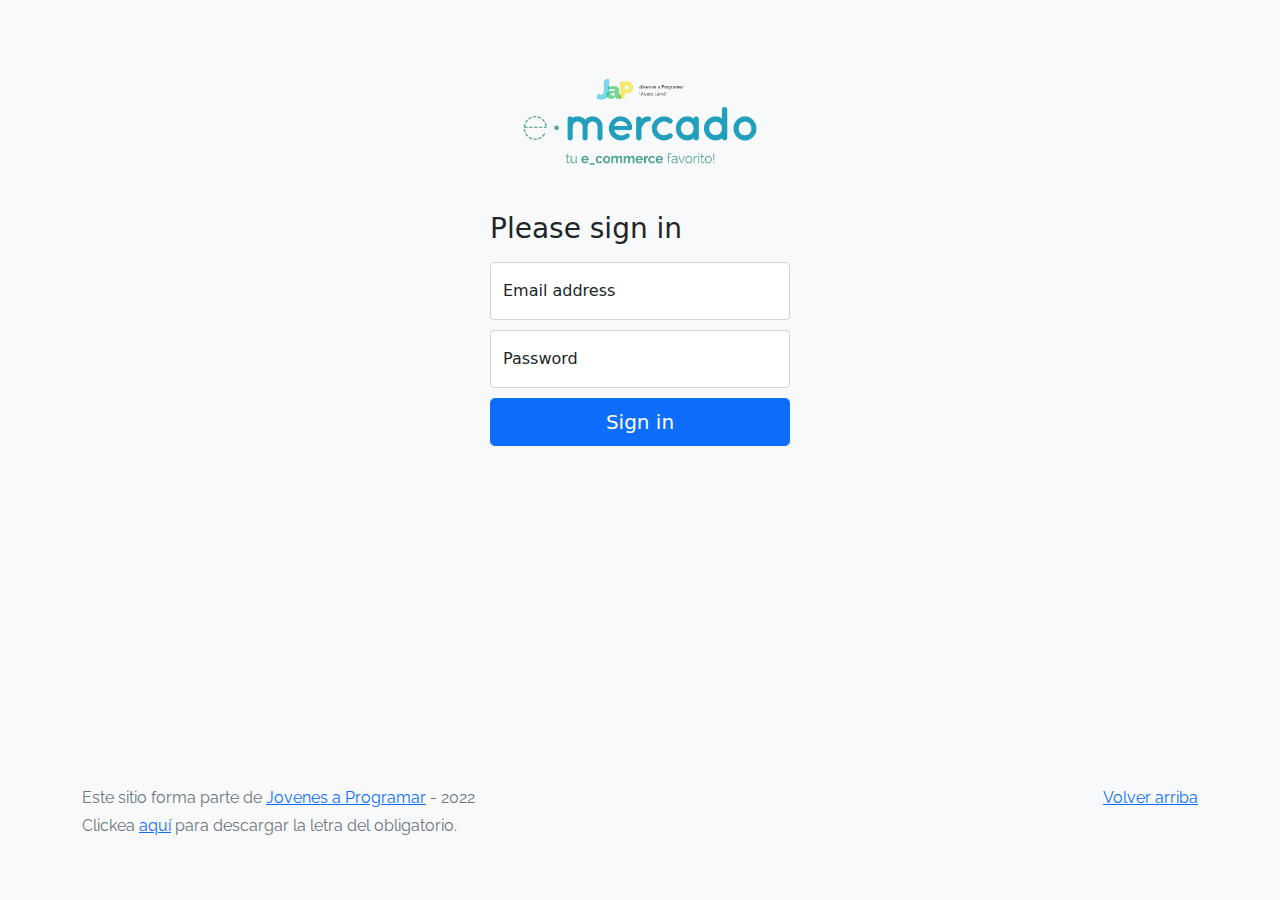
<file: index.html>
<!DOCTYPE html>
<html lang="es">

<head>

  <meta http-equiv="Content-Type" content="text/html; charset=UTF-8">
  <meta name="viewport" content="width=device-width, initial-scale=1, shrink-to-fit=no">
  <title>eMercado - Todo lo que busques está aquí</title>
  
  <link href="https://fonts.googleapis.com/css?family=Raleway:300,300i,400,400i,700,700i,900,900i" rel="stylesheet">
  <link href="css/bootstrap.min.css" rel="stylesheet">
  <link href="css/styles.css" rel="stylesheet">

  <link href="css/login.css" rel="stylesheet">
  
  <style>
    body {
      background-color: rgb(248, 249, 250);
    }
  </style>
</head>

<body>
  <main class="mt-5">

    <form class="form-signin">
      <img class="mb-4" src="img/login.png" alt="" width="100%" height="100%">
      <h1 class="h3 mb-3 fw-normal">Please sign in</h1>
  
      <div class="form-floating">
        <input type="email" class="form-control" id="floatingInput" placeholder="name@example.com">
        <label for="floatingInput">Email address</label>
        <span class="error-msg"></span>
      </div>
      <div class="form-floating">
        <input type="password" class="form-control" id="floatingPassword" placeholder="Password">
        <label for="floatingPassword">Password</label>
        <span class="error-msg"></span>
      </div>
  
      <button class="w-100 btn btn-lg btn-primary" type="submit">Sign in</button>
  
      <div id="google-btn">
          <div id="g_id_onload"
              data-client_id="787978846326-o0ga2jcldj7d9dh38aacbf5b8a9qhfl1.apps.googleusercontent.com"
              data-callback="handleCredentialResponse">
          </div>
          <div class="g_id_signin" 
              data-type="standard" 
              data-theme="filled_black" 
              data-size="large">
          </div>
      </div>
    </form>

  </main>
  <footer class="text-muted">
    <div class="container">
      <p class="float-end">
        <a href="#">Volver arriba</a>
      </p>
      <p>Este sitio forma parte de <a href="https://jovenesaprogramar.edu.uy/" target="_blank">Jovenes a Programar</a> -
        2022</p>
      <p>Clickea <a target="_blank" href="Letra.pdf">aquí</a> para descargar la letra del obligatorio.</p>
    </div>
  </footer>

  <!-- para google oauth -->
  <script src="https://accounts.google.com/gsi/client" async defer></script>

  <script src="js/login.js"></script>
</body>

</html>
</file>
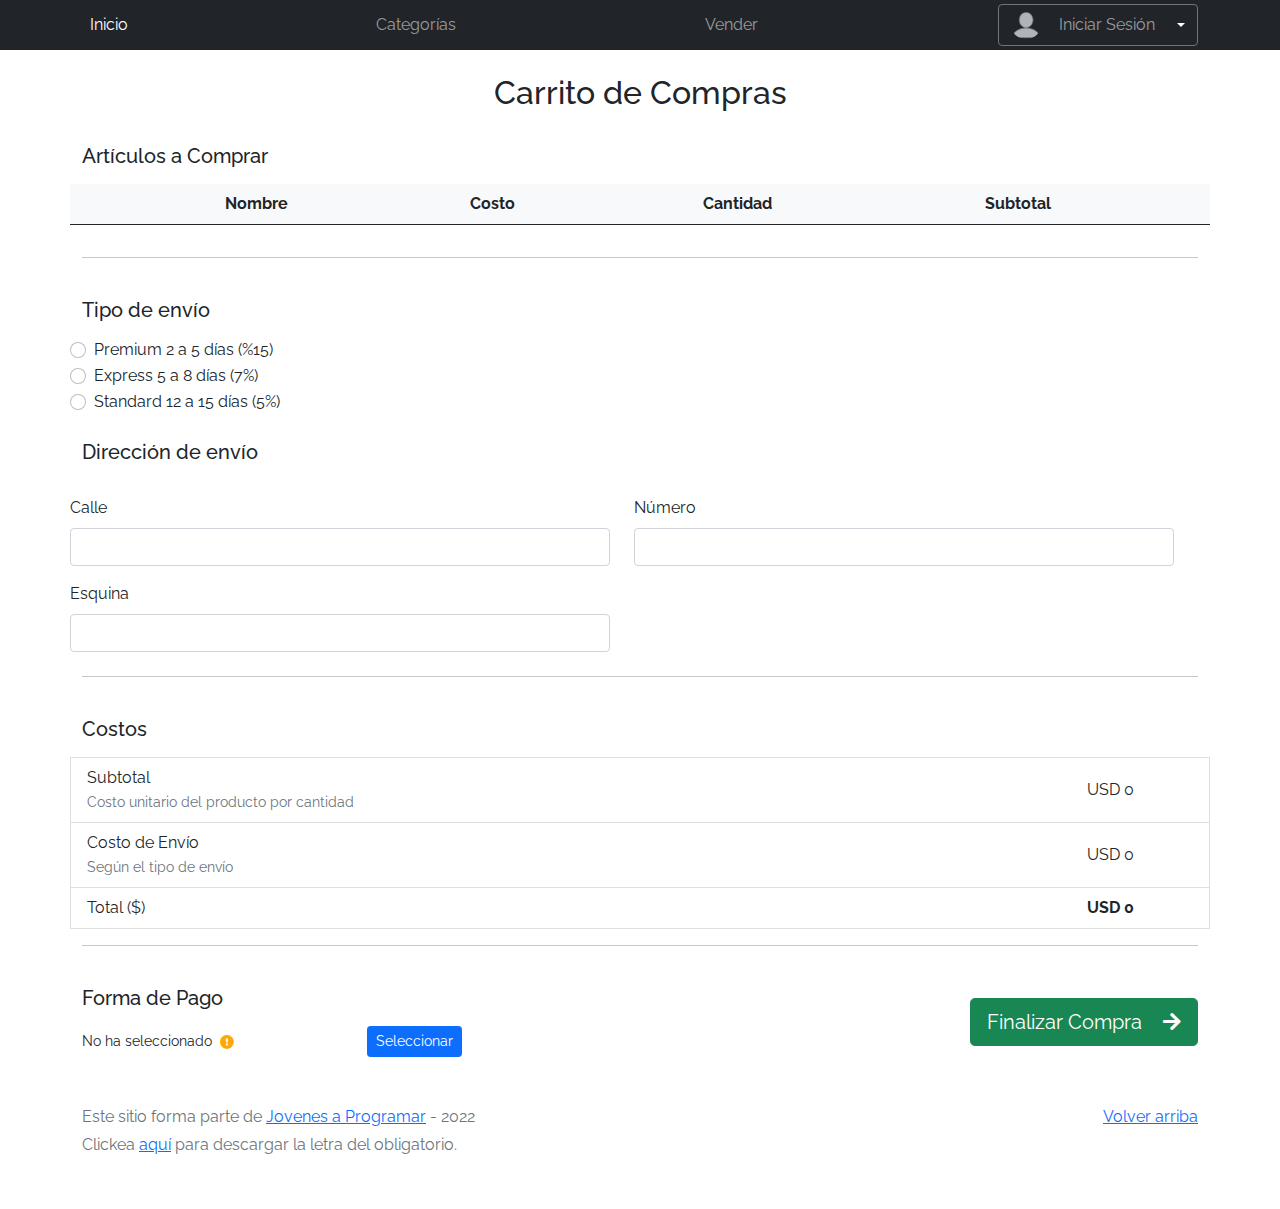
<file: cart.html>
<!DOCTYPE html>
<html lang="es">

<head>
    <meta http-equiv="Content-Type" content="text/html; charset=UTF-8">
    <meta name="viewport" content="width=device-width, initial-scale=1, shrink-to-fit=no">
    <title>eMercado - Todo lo que busques está aquí</title>
    <link href="https://fonts.googleapis.com/css?family=Raleway:300,300i,400,400i,700,700i,900,900i" rel="stylesheet">
    <link href="css/font-awesome.min.css" rel="stylesheet">
    <link href="css/bootstrap.min.css" rel="stylesheet">
    <link href="css/cart.css" rel="stylesheet">
    <link href="css/styles.css" rel="stylesheet">
</head>

<body>

    <main>

        <div id="successAlert" class="alert alert-success d-block d-none" role="alert" style="z-index:999;">
            ¡Has comprado con éxito!
        </div>          

        <div class="container">
            <div class="row text-center p-4">
                <h2> Carrito de Compras </h2>
            </div>
            <div class="row">
                <h5 class="pb-2"> Artículos a Comprar </h5>
                <table id="shopping-cart" class="table table-striped table-hover text-center align-middle">
                    <thead class="bg-light">
                        <tr>
                            <th scope="col"></th>
                            <th scope="col">Nombre</th>
                            <th scope="col">Costo</th>
                            <th scope="col">Cantidad</th>
                            <th scope="col">Subtotal</th>
                            <th scope="col"></th>
                        </tr>
                    </thead>
                    <tbody id="shopping-cart-body">

                    </tbody>
                </table>
            </div>
            <hr>
            <form class="row pt-4 needs-validation" novalidate>
                <h5 class="pb-2"> Tipo de envío </h5>
                <div class="form-check">
                    <input class="form-check-input" type="radio" name="shippingType" id="premium-radio" value="0.15" required>
                    <label class="form-check-label" for="premium-radio">
                        Premium 2 a 5 días (%15)
                    </label>
                </div>
                <div class="form-check">
                    <input class="form-check-input" type="radio" name="shippingType" id="express-radio" value="0.07" required>
                    <label class="form-check-label" for="express-radio">
                        Express 5 a 8 días (7%)
                    </label>
                </div>
                <div class="form-check">
                    <input class="form-check-input" type="radio" name="shippingType" id="standard-radio" value="0.05" required>
                    <label class="form-check-label" for="standard-radio">
                        Standard 12 a 15 días (5%)
                    </label>
                </div>
            </form>
            <form class="row pt-4 pb-2 needs-validation" novalidate>
                <h5 class="pb-2"> Dirección de envío </h5>
                <div class="row row-cols-2 gy-3 ge-5 mt-0 ps-0">
                    <div class="col">
                        <label for="street" class="form-label">Calle</label>
                        <input type="text" class="form-control" id="street" required>
                        <div class="invalid-feedback">Ingresa una calle</div>
                    </div>
                    <div class="col">
                        <label for="stnumber" class="form-label">Número</label>
                        <input type="text" class="form-control" id="stnumber" required>
                        <div class="invalid-feedback">Ingresa un número</div>
                    </div>
                    <div class="col">
                        <label for="stcorner" class="form-label">Esquina</label>
                        <input type="text" class="form-control" id="stcorner" required>
                        <div class="invalid-feedback">Ingresa una esquina</div>
                    </div>
                </div>
            </form>
            <hr>
            <div class="row pt-4">
                <h5 class="pb-2"> Costos </h5>
                <div class="list-group-item">
                    <div class="row row-cols-2">
                        <div class="col-10">
                            <p class="m-0">Subtotal</p>
                            <small class="text-muted">Costo unitario del producto por cantidad</small>
                        </div>
                        <div class="col-2 d-flex justify-content-center align-self-center">
                            <span>USD <span id="subtotal" class="m-0">0</span></span>
                        </div>
                    </div>
                </div>
                <div class="list-group-item">
                    <div class="row row-cols-2">
                        <div class="col-10">
                            <p class="m-0">Costo de Envío</p>
                            <small class="text-muted">Según el tipo de envío</small>
                        </div>
                        <div class="col-2 d-flex justify-content-center align-self-center">
                            <span>USD <span id="shippingCost" class="m-0">0</span></span>
                        </div>
                    </div>
                </div>
                <div class="list-group-item">
                    <div class="row row-cols-2">
                        <div class="col-10">
                            <p class="m-0">Total ($)</p>
                        </div>
                        <div class="col-2 d-flex justify-content-center align-self-center">
                            <span class="fw-bold">USD <span id="total" class="m-0">0</span></span>
                        </div>
                    </div>

                </div>

            </div>
            <hr>
            <div class="row row-cols-2 pt-4">
                <div class="col">
                    <h5 class="pb-2"> Forma de Pago </h5>
                    <div class="row row-cols-2 align-content-center">
                        <div class="col-6 d-flex">
                            <small id="paymentMethodmsg" class="m-0 d-flex align-items-center">
                                No ha seleccionado
                                <i class="fas fal fa-exclamation-circle ps-2" style="color:rgb(255, 167, 2);"></i>
                            </small>
                        </div>
                        <div class="col-6 float-start">
                            <button type="button" class="btn btn-primary btn-sm" data-bs-toggle="modal" data-bs-target="#paymentMethodModal">
                                Seleccionar
                            </button>
                        </div>
                    </div>
                </div>
                <div class="col d-flex align-items-center justify-content-end">
                    <button type="button" class="btn btn-success btn-lg float-end" id="checkoutBtn">
                        Finalizar Compra
                        <i class="fas fa-arrow-right ps-3"></i>
                    </button>
                </div>

                <div class="modal fade" id="paymentMethodModal" tabindex="-1" aria-labelledby="exampleModalLabel"
                    aria-hidden="true">
                    <div class="modal-dialog">
                        <div class="modal-content">
                            <div class="modal-header">
                                <h1 class="modal-title fs-5" id="exampleModalLabel">Forma de Pago</h1>
                                <button type="button" class="btn-close" data-bs-dismiss="modal"
                                    aria-label="Close"></button>
                            </div>
                            <form id="pmForm" class="modal-body needs-validation" novalidate>
                                <div class="form-check">
                                    <label for="creditCard" class="form-check-label">Tarjeta de Crédito
                                        <input type="radio" name="paymentMethod" id="creditCard" value="creditCard" class="form-check-input" required>
                                    </label>
                                </div>
                                <hr>
                                <div class="row row-cols-2 gy-2">
                                    <div class="col-7">
                                        <label for="creditCardNumber">Número de la Tarjeta</label>
                                        <input type="numeric" class="form-control mt-1 cc-info" name="creditCardNumber" autocomplete="cc-number" disabled required> 
                                    </div>
                                    <div class="col-5">
                                        <label for="creditCardSecurityCode">Código de Seguridad</label>
                                        <input type="numeric" class="form-control mt-1 cc-info" name="creditCardSecurityCode" autocomplete="cc-csc" disabled required>
                                    </div>
                                    <div class="col-7">
                                        <label for="creditCardExpirationDate">Vencimiento (MM/AA)</label>
                                        <input type="numeric" class="form-control mt-1 cc-info" name="creditCardExpirationDate" autocomplete="cc-exp" disabled required>
                                    </div>
                                </div>
                                <div class="form-check">
                                    <label for="bankTransfer" class="form-check-label mt-4">Transferencia Bancaria
                                        <input type="radio" name="paymentMethod" id="bankTransfer" value="bankTransfer"class="form-check-input" required>
                                    </label>
                                </div>
                                <hr>
                                <div class="row row-cols-2 gy-2">
                                    <div class="col-7">
                                        <label for="accountNumber">Número de Cuenta</label>
                                        <input type="numeric" class="form-control mt-1 bt-info" name="accountNumber" autocomplete="cc-number" disabled required>                
                                    </div>
                                </div>
                            </form>
                            <div class="modal-footer">
                                <button type="button" class="btn btn-primary" data-bs-dismiss="modal">Cerrar</button>
                            </div>
                        </div>
                    </div>
                </div>

            </div>
        </div>

        </div>
    </main>

    <script src="js/bootstrap.bundle.min.js"></script>
    <script src="js/init.js"></script>
    <script src="js/structural/navbar-footer.js"></script>

    <script src="js/cart.js"></script>
</body>

</html>
</file>
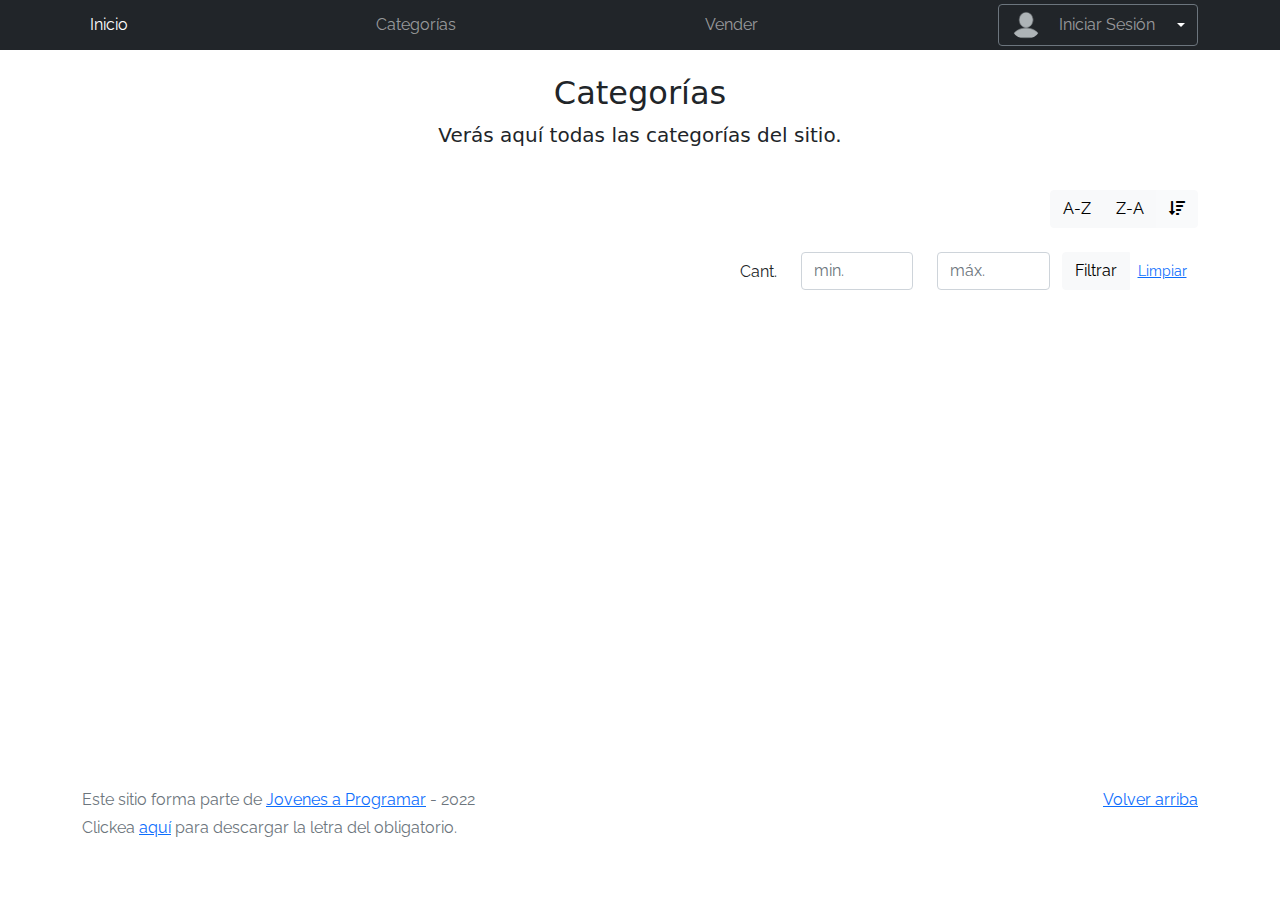
<file: categories.html>
<!DOCTYPE html>
<html lang="es">

<head>
  <meta http-equiv="Content-Type" content="text/html; charset=UTF-8">
  <meta name="viewport" content="width=device-width, initial-scale=1, shrink-to-fit=no">
  <title>eMercado - Todo lo que busques está aquí</title>

  <link href="https://fonts.googleapis.com/css?family=Raleway:300,300i,400,400i,700,700i,900,900i" rel="stylesheet">
  <link href="css/font-awesome.min.css" rel="stylesheet">
  <link href="css/bootstrap.min.css" rel="stylesheet">
  <link href="css/styles.css" rel="stylesheet">
</head>

<body>

  <main class="pb-5">
    <div class="text-center p-4">
      <h2>Categorías</h2>
      <p class="lead">Verás aquí todas las categorías del sitio.</p>
    </div>
    <div class="container">
      <div class="row">
        <div class="col text-end">
          <div class="btn-group btn-group-toggle mb-4" data-bs-toggle="buttons">
            <input type="radio" class="btn-check" name="options" id="sortAsc">
            <label class="btn btn-light" for="sortAsc">A-Z</label>
            <input type="radio" class="btn-check" name="options" id="sortDesc">
            <label class="btn btn-light" for="sortDesc">Z-A</label>
            <input type="radio" class="btn-check" name="options" id="sortByCount" checked>
            <label class="btn btn-light" for="sortByCount"><i class="fas fa-sort-amount-down mr-1"></i></label>
          </div>
        </div>
      </div>
      <div class="row">
        <div class="col-lg-6 offset-lg-6 col-md-12 mb-1 container">
          <div class="row container p-0 m-0">
            <div class="col">
              <p class="font-weight-normal text-end my-2">Cant.</p>
            </div>
            <div class="col">
              <input class="form-control" type="number" placeholder="min." id="rangeFilterCountMin">
            </div>
            <div class="col">
              <input class="form-control" type="number" placeholder="máx." id="rangeFilterCountMax">
            </div>
            <div class="col-3 p-0">
              <div class="btn-group" role="group">
                <button class="btn btn-light btn-block" id="rangeFilterCount">Filtrar</button>
                <button class="btn btn-link btn-sm" id="clearRangeFilter">Limpiar</button>
              </div>
            </div>
          </div>
        </div>
      </div>
      <div class="row">
        <div class="list-group" id="cat-list-container">
        </div>
      </div>
    </div>
  </main>

  <script src="js/bootstrap.bundle.min.js"></script>
  <script src="js/init.js"></script>
  <script src="js/structural/navbar-footer.js"></script>
  <script src="js/categories.js"></script>
</body>

</html>
</file>
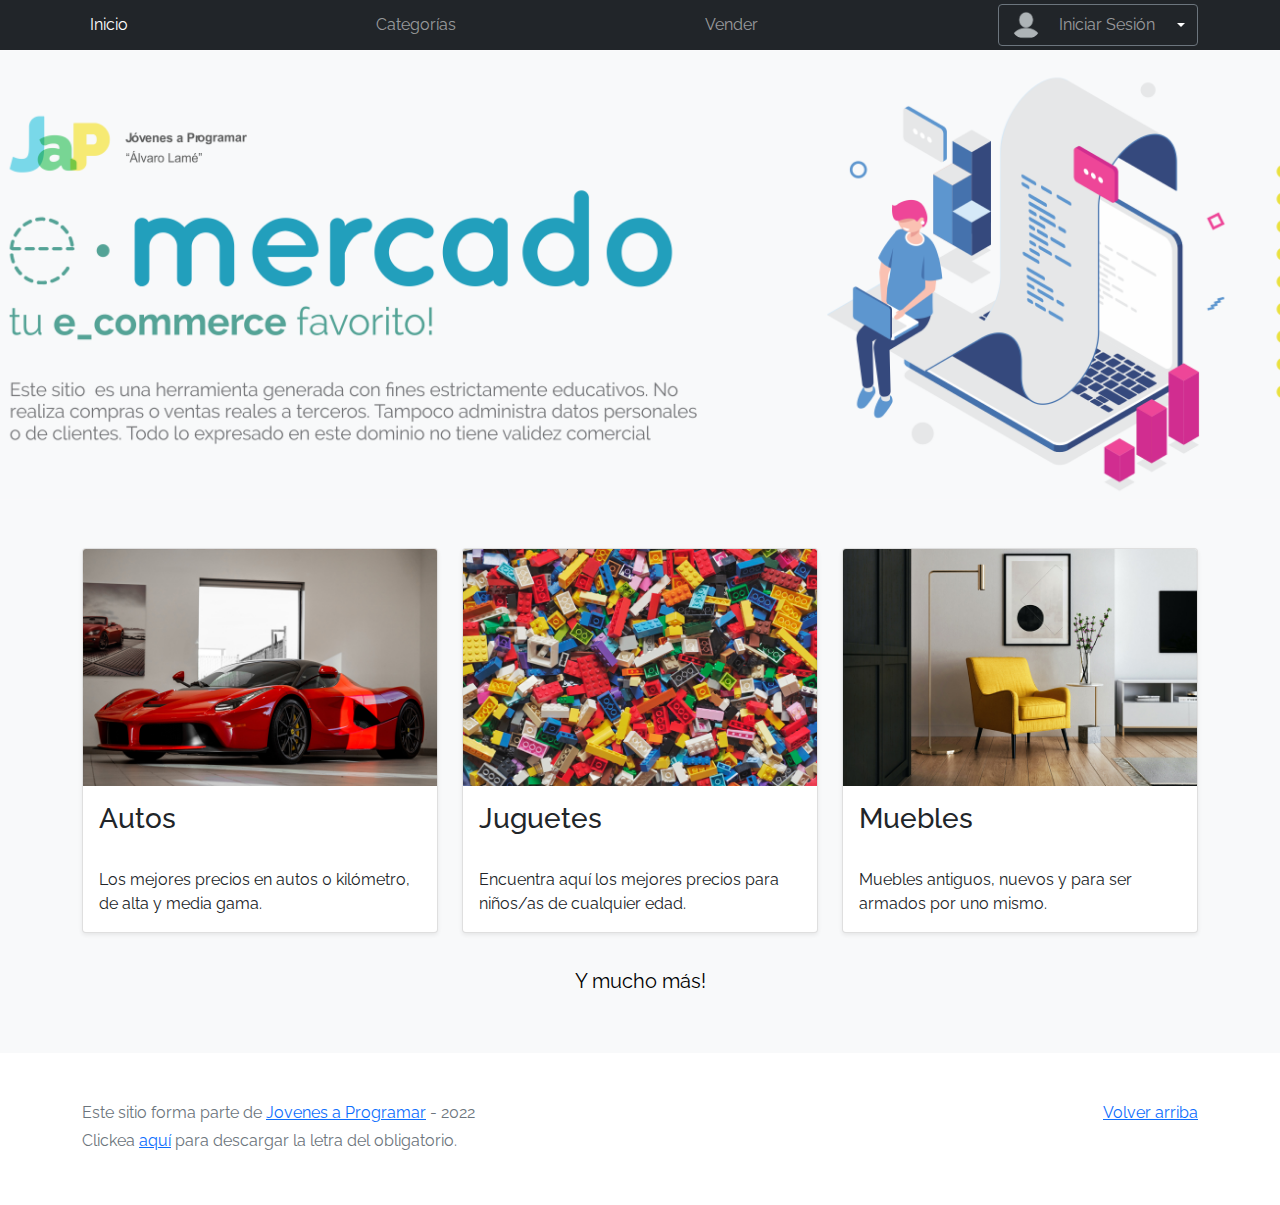
<file: main.html>
<!DOCTYPE html>
<html lang="es">

<head>
  <meta http-equiv="Content-Type" content="text/html; charset=UTF-8">
  <meta name="viewport" content="width=device-width, initial-scale=1, shrink-to-fit=no">
  <title>eMercado - Todo lo que busques está aquí</title>

  <link href="https://fonts.googleapis.com/css?family=Raleway:300,300i,400,400i,700,700i,900,900i" rel="stylesheet">
  <link href="css/font-awesome.min.css" rel="stylesheet">
  <link href="css/bootstrap.min.css" rel="stylesheet">
  <link href="css/styles.css" rel="stylesheet">
</head>

<body>

  <main>
    <div class="jumbotron text-center"></div>
    <div class="album py-5 bg-light">
      <div class="container">
        <div class="row">
          <div class="col-md-4">
            <div class="card mb-4 shadow-sm custom-card cursor-active" id="autos">
              <img class="bd-placeholder-img card-img-top" src="img/cars_index.jpg"
                alt="Imgagen representativa de la categoría 'Autos'">
              <h3 class="m-3">Autos</h3>
              <div class="card-body">
                <p class="card-text">Los mejores precios en autos 0 kilómetro, de alta y media gama.</p>
              </div>
            </div>
          </div>
          <div class="col-md-4">
            <div class="card mb-4 shadow-sm custom-card cursor-active" id="juguetes">
              <img class="bd-placeholder-img card-img-top" src="img/toys_index.jpg"
                alt="Imgagen representativa de la categoría 'Juguetes'">
              <h3 class="m-3">Juguetes</h3>
              <div class="card-body">
                <p class="card-text">Encuentra aquí los mejores precios para niños/as de cualquier edad.</p>
              </div>
            </div>
          </div>
          <div class="col-md-4">
            <div class="card mb-4 shadow-sm custom-card cursor-active" id="muebles">
              <img class="bd-placeholder-img card-img-top" src="img/furniture_index.jpg"
                alt="Imgagen representativa de la categoría 'Muebles'">
              <h3 class="m-3">Muebles</h3>
              <div class="card-body">
                <p class="card-text">Muebles antiguos, nuevos y para ser armados por uno mismo.</p>
              </div>
            </div>
          </div>
        </div>
        <div class="row">
          <a class="btn btn-light btn-lg btn-block" href="categories.html">Y mucho más!</a>
        </div>
      </div>
    </div>
  </main>
  
  <script src="js/bootstrap.bundle.min.js"></script>
  <script src="js/init.js"></script>
  <script src="js/structural/navbar-footer.js"></script>
  <script src="js/index.js"></script>
</body>

</html>
</file>
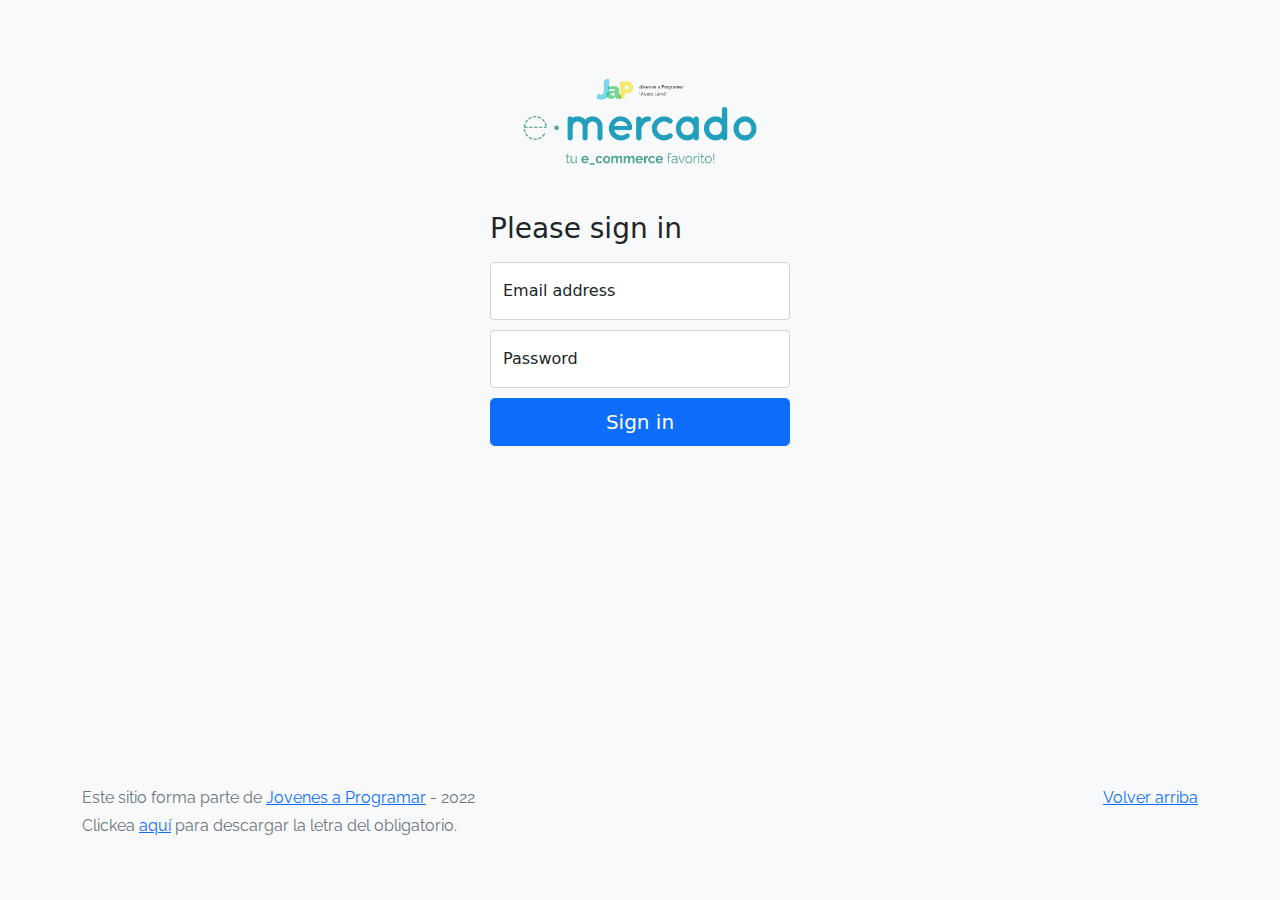
<file: my-profile.html>
<!DOCTYPE html>
<html lang="es">

<head>
    <meta http-equiv="Content-Type" content="text/html; charset=UTF-8">
    <meta name="viewport" content="width=device-width, initial-scale=1, shrink-to-fit=no">
    <title>eMercado - Todo lo que busques está aquí</title>
    <link href="https://fonts.googleapis.com/css?family=Raleway:300,300i,400,400i,700,700i,900,900i" rel="stylesheet">
    <link href="css/font-awesome.min.css" rel="stylesheet">
    <link href="css/bootstrap.min.css" rel="stylesheet">
    <link href="css/styles.css" rel="stylesheet">
    <link href="css/modal.css" rel="stylesheet">
    <style>
        .bd-placeholder-img {
            font-size: 1.125rem;
            text-anchor: middle;
            -webkit-user-select: none;
            -moz-user-select: none;
            -ms-user-select: none;
            user-select: none;
        }

        @media (min-width: 768px) {
            .bd-placeholder-img-lg {
                font-size: 3.5rem;
            }
        }

        #userPicture {
            width: 150px;
            height: 150px;
            object-fit: cover;
            transition: transform .2s;
        }
        #userPicture:hover {
            cursor: pointer;
            transform: scale(1.05);
        }
    </style>

    <script src="js/functional/checkUserLogged.js"></script>

</head>

<body>

    <main>

        <div id="successAlert" class="alert alert-success d-block d-none" role="alert" style="z-index:999;">
            ¡Datos Actualizados!
        </div>          

        <div class="container d-flex justify-content-center mt-2 w-75">
            <div class="row" style="width: 80%;">
                <div class="row row-cols-2">
                    <div class="col-8">
                        <p class="fs-1 mb-0 py-3">Perfil</p>
                        <hr>
                    </div>
                    <div class="col-4 text-end pe-5">
                        <img id="userPicture" src="" alt="your profile picture" onclick="showModal(this)">
                        <div id="modal" class="modal">
                            <span class="close">&times;</span>
                            <img class="modal-content" id="modal-img">
                            <div id="modal-caption"></div>
                        </div>
                    </div>
                </div>

                <form id="userData" class="row row-cols-2 pt-4 pb-3 needs-validation" novalidate>
                    <div class="col">
                        <label for="firstName" class="form-label w-100">Primer Nombre *
                            <input type="text" name="firstName" id="firstName" class="form-control" required>
                        </label>
                    </div>
                    <div class="col">
                        <label for="middleName" class="form-label w-100">Segundo Nombre
                            <input type="text" name="middleName" id="middleName" class="form-control">
                        </label>
                    </div>
                    <div class="col">
                        <label for="firstSurname" class="form-label w-100">Primer Apellido *
                            <input type="text" name="firstSurname" id="firstSurname" class="form-control" required>
                        </label>
                    </div>
                    <div class="col">
                        <label for="secondSurname" class="form-label w-100">Segundo Apellido
                            <input type="text" name="secondSurname" id="secondSurname" class="form-control">
                        </label>
                    </div>
                    <div class="col">
                        <label for="userEmail" class="form-label w-100">Email *
                            <input type="email" name="userEmail" id="userEmail" class="form-control" required>
                        </label>
                    </div>
                    <div class="col">
                        <label for="userPicture" class="form-label w-100">Imagen de perfil
                            <input type="file" class="form-control" id="userPictureInput" name="userPicture"
                                aria-label="Upload profile picture">
                        </label>
                    </div>
                    <div class="col">
                        <label for="telNumber" class="form-label w-100">Teléfono de contacto *
                            <input type="numeric" name="telNumber" id="telNumber" class="form-control" required>
                        </label>
                    </div>
                </form>
                <hr>
                <div class="row row-cols-2 mt-3">
                    <div class="col-4">
                        <button id="saveChangesBtn" type="button" class="btn btn-primary">Guardar Cambios</button>
                    </div>
                </div>
            </div>
        </div>
    </main>

    <script src="js/bootstrap.bundle.min.js"></script>
    <script src="js/init.js"></script>
    <script src="js/structural/navbar-footer.js"></script>
    <script src="js/my-profile.js"></script>
</body>

</html>
</file>
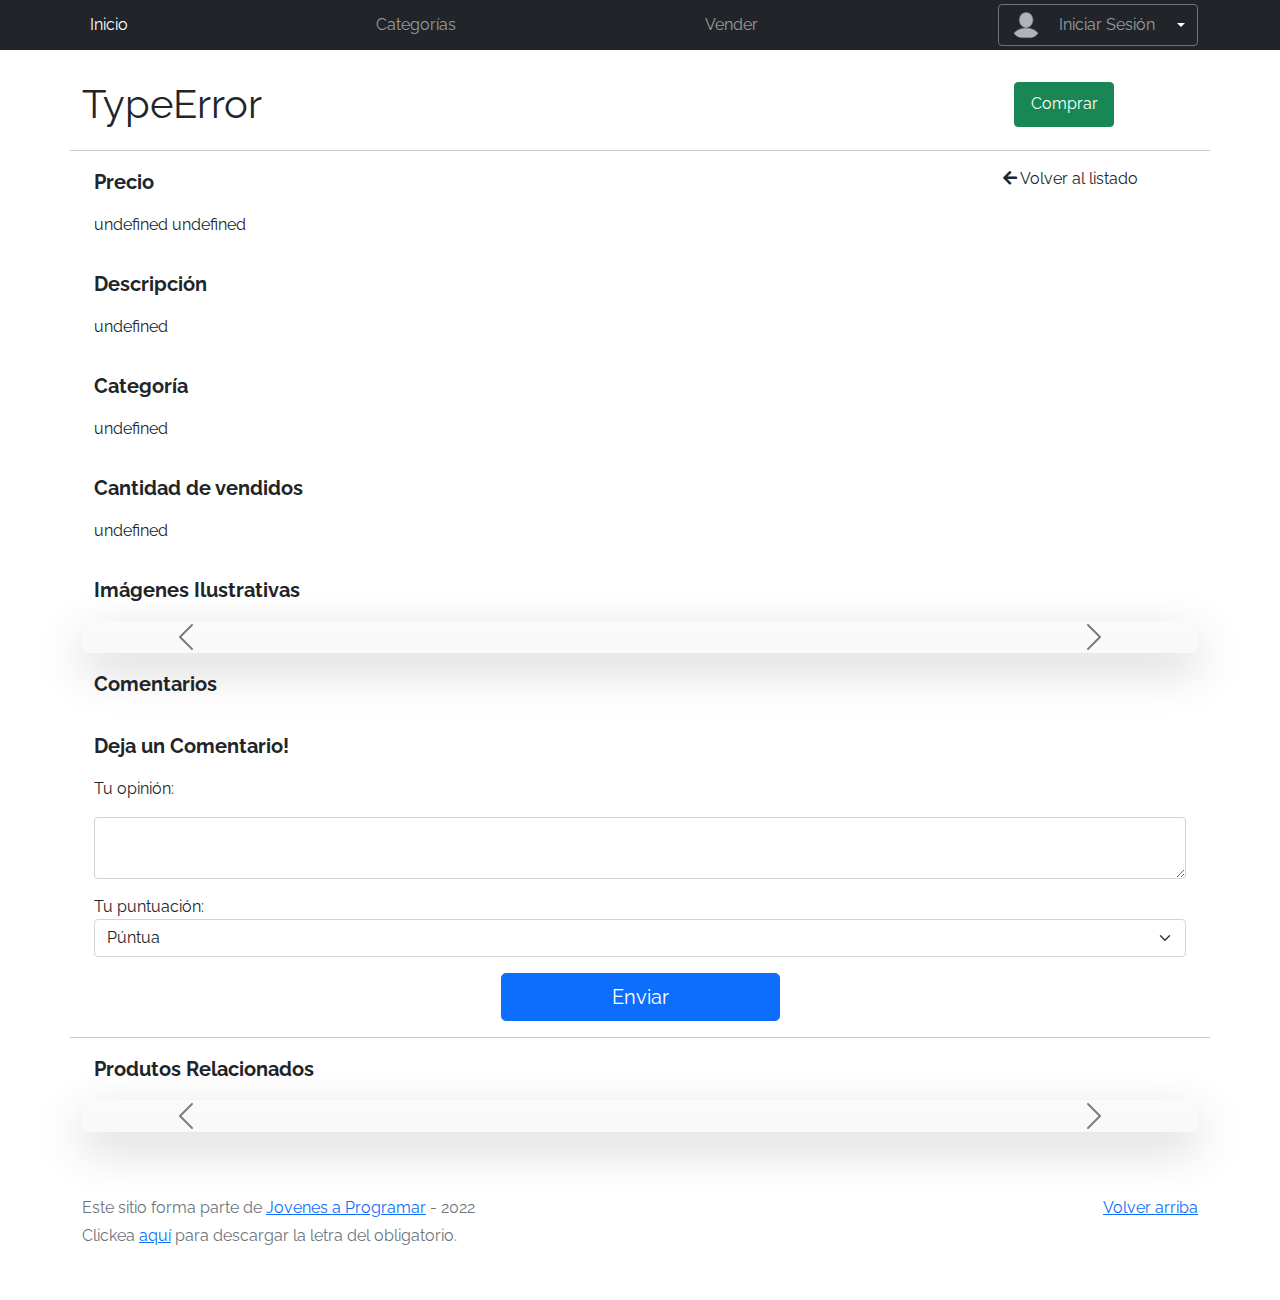
<file: product-info.html>
<!DOCTYPE html>
<html lang="es">

<head>
    <meta http-equiv="Content-Type" content="text/html; charset=UTF-8">
    <meta name="viewport" content="width=device-width, initial-scale=1, shrink-to-fit=no">
    <title>eMercado - Todo lo que busques está aquí</title>

    <link href="https://fonts.googleapis.com/css?family=Raleway:300,300i,400,400i,700,700i,900,900i" rel="stylesheet">
    <link href="css/font-awesome.min.css" rel="stylesheet">
    <link href="css/bootstrap.min.css" rel="stylesheet">
    <link href="css/modal.css" rel="stylesheet">
    <link href="css/styles.css" rel="stylesheet">

</head>

<body>

    <main>
        <div class="container mt-2">
            <div class="row justify-content-center">
                <div class="d-flex flex-row justify-content-between align-items-center pe-5 py-3">
                    <p id="name" class="fs-1 mb-0"></p>
                    <div>
                        <span id="added-to-cart-success" class="text-success pe-4 d-none">El producto se agrego al carrito!</span>
                        <button id="buy-btn" type="button" class="btn btn-success me-5" style="width:100px; height:45px;">Comprar</button>
                    </div>
                </div>
                <hr>
                <div class="row">
                    <div class="mb-3">
                        <div class="d-flex flex-row justify-content-between">
                            <p class="fs-5 fw-bold">Precio</p>
                            <div class="me-5">
                                <a href="products.html" class="text-dark text-decoration-none">
                                    <i class="fas fa-arrow-left my-auto"></i>
                                    Volver al listado
                                </a>
                            </div>
                        </div>
                        <p id="price"></p>
                    </div>
                </div>

                <div class="row">
                    <div class="mb-3">
                        <p class="fs-5 fw-bold">Descripción</p>
                        <p id="description"></p>
                    </div>
                </div>

                <div class="row">
                    <div class="mb-3">
                        <p class="fs-5 fw-bold">Categoría</p>
                        <p id="category"></p>
                    </div>
                </div>

                <div class="row">
                    <div class="mb-3">
                        <p class="fs-5 fw-bold">Cantidad de vendidos</p>
                        <p id="soldCount"></p>
                    </div>
                </div>

                <div class="row justify-content-center">
                    <p class="fs-5 fw-bold">Imágenes Ilustrativas</p>

                    <div class="row mb-3 bg-light bg-gradient shadow-lg rounded justify-content-center">
                        <div class="row my-3 justify-content-center ">
                            <div id="carousel" class="justify-content-center carousel carousel-dark slide"
                                data-bs-ride="carousel">
                                <div id="carousel-buttons" class="carousel-indicators">
                                    <!-- agregar botones de imagenes relacionadas -->
                                </div>
                                <div id="illustrative-images-container" class="carousel-inner">
                                    <!-- agregar listado de imagenes relacionadas -->
                                    <div id="modal" class="modal">
                                        <span class="close">&times;</span>
                                        <img class="modal-content" id="modal-img">
                                        <div id="modal-caption"></div>
                                    </div>
                                </div>
                                <button class="carousel-control-prev" id="prevBtn" type="button"
                                    data-bs-target="#carousel" data-bs-slide="prev">
                                    <span class="carousel-control-prev-icon" aria-hidden="true"></span>
                                    <span class="visually-hidden">Previous</span>
                                </button>
                                <button class="carousel-control-next" id="nextBtn" type="button"
                                    data-bs-target="#carousel" data-bs-slide="next">
                                    <span class="carousel-control-next-icon" aria-hidden="true"></span>
                                    <span class="visually-hidden">Next</span>
                                </button>
                            </div>
                        </div>
                    </div>
                </div>

                <div class="row">
                    <div class="mb-3">
                        <p class="fs-5 fw-bold">Comentarios</p>
                        <div class="row">
                            <div class="list-group" id="comment-list-container">
                                <!-- agregar listado de comentarios y calificaciones -->
                            </div>
                        </div>
                    </div>
                </div>

                <div class="row">
                    <p class="fs-5 fw-bold">Deja un Comentario!</p>

                    <div class="mb-3">
                        <p>Tu opinión:</p>
                        <textarea class="form-control" id="user-comment"></textarea>
                    </div>

                    <div class="form-group mb-3">
                        <label class="me-sm-2" for="userScore">Tu puntuación:</label>
                        <select class="form-select" id="user-score">
                            <option selected>Púntua</option>
                            <option value="1">1</option>
                            <option value="2">2</option>
                            <option value="3">3</option>
                            <option value="4">4</option>
                            <option value="5">5</option>
                        </select>
                    </div>

                    <button type="submit" class="btn btn-primary btn-lg col-3 mx-auto mb-3" id="send-review">Enviar</button>
                </div>

                <hr>
                <div class="row justify-content-center">
                    <p class="fs-5 fw-bold">Produtos Relacionados</p>

                    <div class="row mb-3 bg-light bg-gradient shadow-lg rounded justify-content-center">
                        <div class="row mb-3 mt-3 justify-content-center ">
                            <div id="carousel-related-products" class="justify-content-center carousel carousel-dark slide"
                                data-bs-ride="carousel">
                                <div id="carousel-related-products-buttons" class="carousel-indicators">
                                    <!-- agregar botones de productos relacionados -->
                                </div>
                                <div id="illustrative-images-related-products-container" class="carousel-inner">
                                    <!-- agregar listado de imagenes productos relacionados -->
                                </div>
                                <button class="carousel-control-prev" type="button"
                                    data-bs-target="#carousel-related-products" data-bs-slide="prev">
                                    <span class="carousel-control-prev-icon" aria-hidden="true"></span>
                                    <span class="visually-hidden">Previous</span>
                                </button>
                                <button class="carousel-control-next" type="button"
                                    data-bs-target="#carousel-related-products" data-bs-slide="next">
                                    <span class="carousel-control-next-icon" aria-hidden="true"></span>
                                    <span class="visually-hidden">Next</span>
                                </button>
                            </div>
                        </div>
                    </div>
                </div>

            </div>
        </div>
    </main>

    <script src="js/bootstrap.bundle.min.js"></script>
    <script src="js/init.js"></script>
    <script src="js/structural/navbar-footer.js"></script>
    <script src="js/product-info.js"></script>

</body>

</html>
</file>
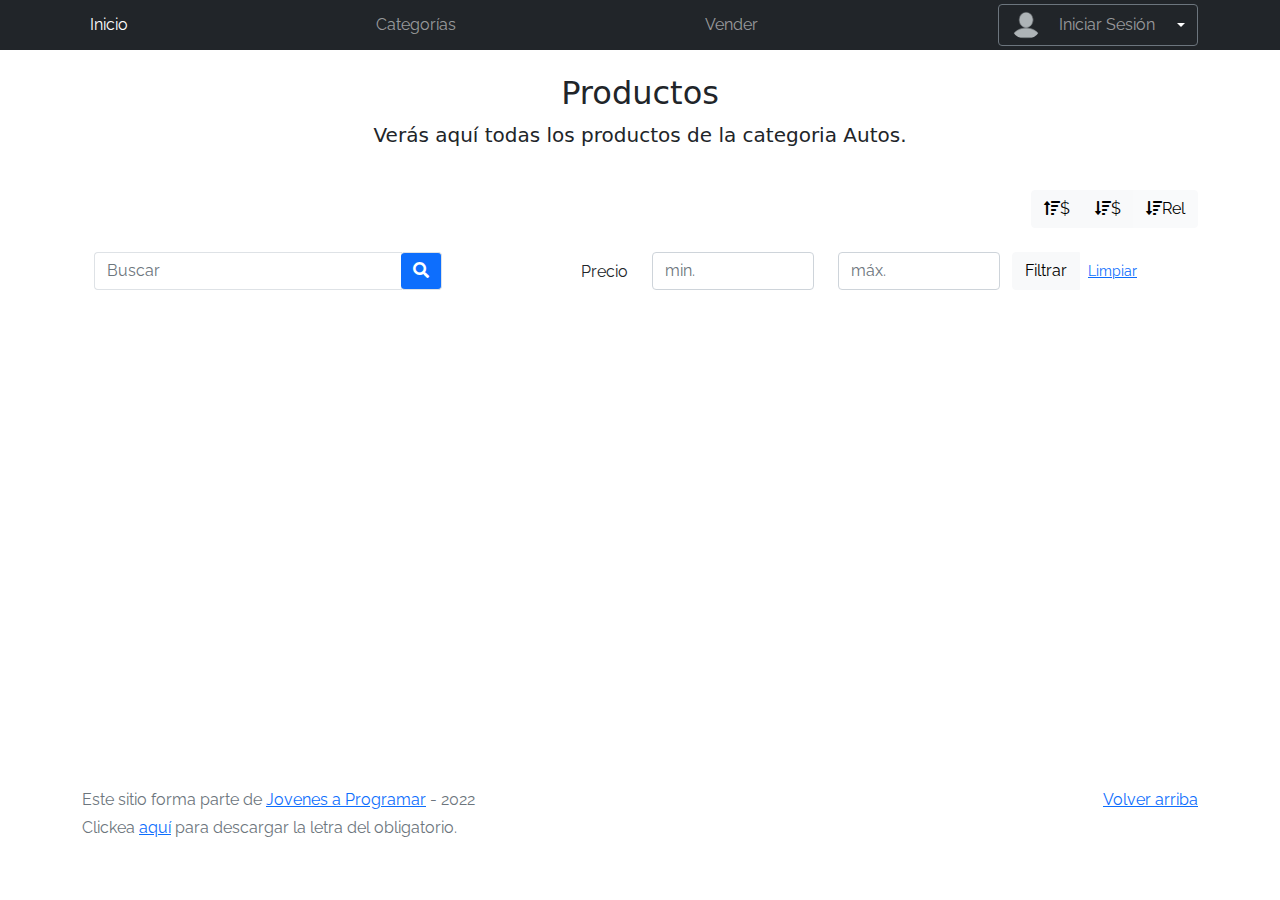
<file: products.html>
<!DOCTYPE html>
<html lang="es">

<head>
    <meta http-equiv="Content-Type" content="text/html; charset=UTF-8">
    <meta name="viewport" content="width=device-width, initial-scale=1, shrink-to-fit=no">
    <title>eMercado - Todo lo que busques está aquí</title>

    <link href="https://fonts.googleapis.com/css?family=Raleway:300,300i,400,400i,700,700i,900,900i" rel="stylesheet">
    <link href="css/font-awesome.min.css" rel="stylesheet">
    <link href="css/bootstrap.min.css" rel="stylesheet">
    <link href="css/styles.css" rel="stylesheet">
</head>

<body>
   
    <main class="pb-5">
        <div class="text-center p-4">
            <h2>Productos</h2>
                <p class="lead">Verás aquí todas los productos de la categoria Autos.</p>
        </div>
        <div class="container">
                <div class="row">
                  <div class="col text-end">
                    <div class="btn-group btn-group-toggle mb-4" data-bs-toggle="buttons">
                      <input type="radio" class="btn-check" name="options" id="sortAsc">
                      <label class="btn btn-light" for="sortAsc"><i class="fas fa-sort-amount-up mr-1"></i>$</label>
                      <input type="radio" class="btn-check" name="options" id="sortDesc">
                      <label class="btn btn-light" for="sortDesc"><i class="fas fa-sort-amount-down mr-1"></i>$</label>
                      <input type="radio" class="btn-check" name="options" id="sortByCount" checked>
                      <label class="btn btn-light" for="sortByCount"><i class="fas fa-sort-amount-down mr-1"></i>Rel</label>
                    </div>
                  </div>
                </div>
                <div class="row">
                  <div class="col-lg col-md-12 mb-1 container">
                    <div class="row container p-0 m-0">
                      <div class="col-4">
                        <div class="input-group">
                            <input id="search-input" type="search" id="form1" placeholder="Buscar" class="form-control form-outline border-end-0 border" />
                            <span class="input-group-append">
                              <button id="search-button" type="button" class="btn btn-primary border-start-0 border-bottom-2 border ms-n5">
                                <i class="fas fa-search"></i>
                              </button>
                            </span>
                        </div>
                      </div>
                      <div class="col col-lg-2">
                        <p class="font-weight-normal text-end my-2">Precio</p>
                      </div>
                      <div class="col-2">
                        <input class="form-control" type="number" placeholder="min." oninput="biggerThanZero(this)" id="rangeFilterCountMin"> 
                      </div>
                      <div class="col-2">
                        <input class="form-control" type="number" placeholder="máx." oninput="biggerThanZero(this)" id="rangeFilterCountMax">
                      </div>
                      <div class="col-2 p-0">
                        <div class="btn-group" role="group">
                          <button class="btn btn-light btn-block" id="rangeFilterCount">Filtrar</button>
                          <button class="btn btn-link btn-sm" id="clearRangeFilter">Limpiar</button>
                        </div>
                      </div>
                    </div>
                  </div>
                </div>
                <div class="row">
                    <div class="list-group" id="product-list-container">
                    <!-- agregar listado de productos -->
                    </div>
                </div>
        </div>
    </main>
    <script src="js/bootstrap.bundle.min.js"></script>
    <script src="js/init.js"></script>
    <script src="js/structural/navbar-footer.js"></script>
    <script src="js/products.js"></script>
</body>

</html>
</file>
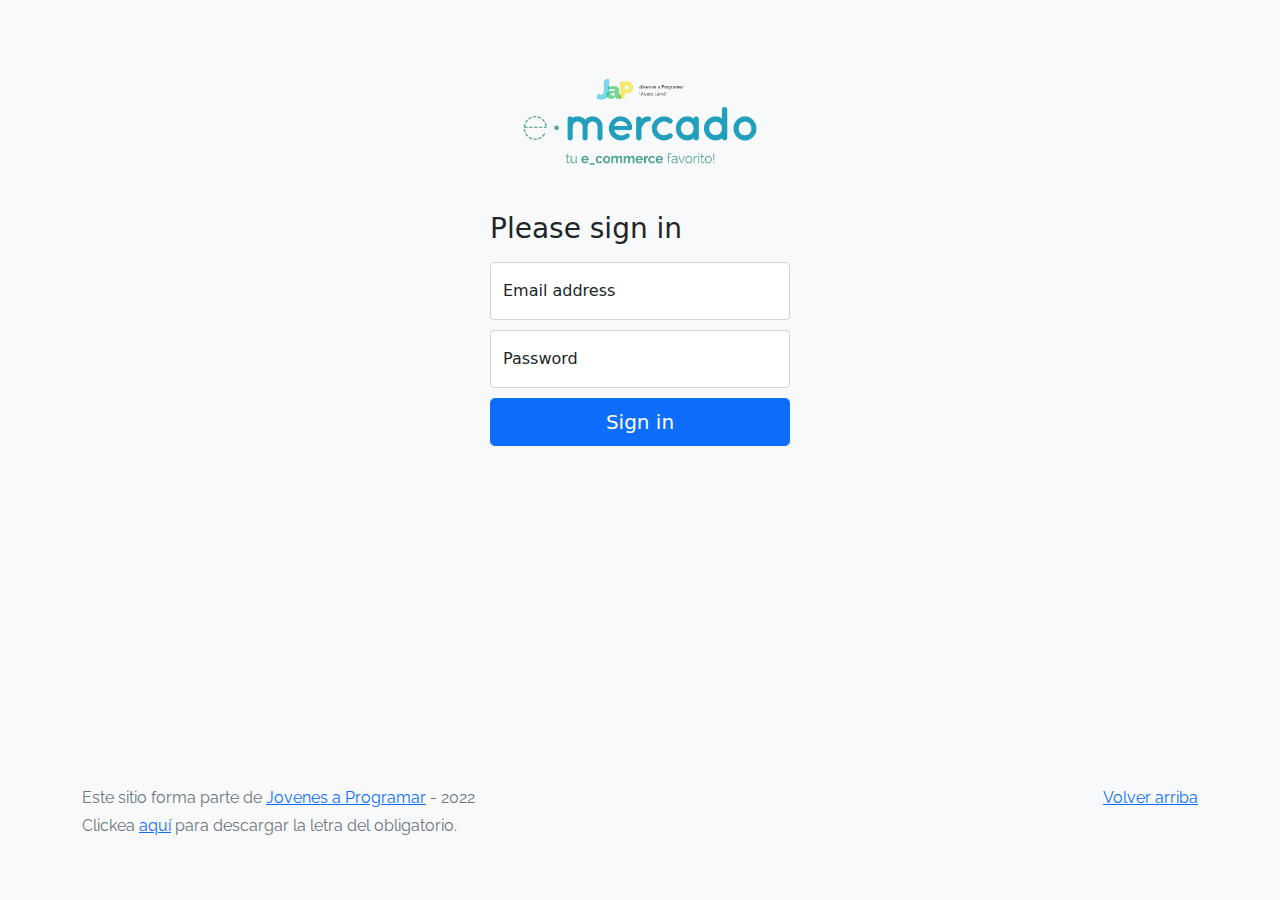
<file: sell.html>
<!DOCTYPE html>
<html lang="es">

<head>
  <meta http-equiv="Content-Type" content="text/html; charset=UTF-8">
  <meta name="viewport" content="width=device-width, initial-scale=1, shrink-to-fit=no">
  <title>eMercado - Todo lo que busques está aquí</title>
  <link href="https://fonts.googleapis.com/css?family=Raleway:300,300i,400,400i,700,700i,900,900i" rel="stylesheet">
  <link href="css/font-awesome.min.css" rel="stylesheet">
  <link href="css/bootstrap.min.css" rel="stylesheet">
  <link href="css/dropzone.css" rel="stylesheet">
  <link href="css/styles.css" rel="stylesheet">

  <script src="js/functional/checkUserLogged.js"></script>
</head>

<body>

  <main>
    <div class="container">
      <div class="text-center p-4">
        <h2>Vender</h2>
        <p class="lead">Ingresa los datos del artículo a vender.</p>
      </div>
      <div class="row justify-content-md-center">
        <div class="col-md-8 order-md-1">
          <h4 class="mb-3">Información del producto</h4>
          <form class="needs-validation" id="sell-info">
            <div class="row">
              <div class="col-md-6 mb-3">
                <label for="productName">Nombre</label>
                <input type="text" class="form-control" id="productName" value="" name="productName">
                <div class="invalid-feedback">
                  Ingresa un nombre
                </div>
              </div>
            </div>
            <div class="row">
              <div class="col-md-8 order-md-1">
                <label>Imágenes</label>
                <div class="needsclick dz-clickable" id="file-upload">
                  <div class="dz-message needsclick">
                    Arrastra tus fotos aquí<br>
                  </div>
                </div>
              </div>
            </div>
            <div class="row">
              <div class="col-md-12 mb-3">
                <label for="productDescription">Descripción</label>
                <textarea name="productDescription" class="form-control" id="productDescription"></textarea>
              </div>
            </div>
            <div class="row">
              <div class="col-md-3 mb-3">
                <label for="productCostInput">Costo</label>
                <input type="number" name="productCostInput" class="form-control" id="productCostInput" placeholder="" required="" value="0"
                  min="0">
                <div class="invalid-feedback">
                  El costo debe ser mayor que 0.
                </div>
              </div>
              <div class="col-md-4 mb-3">
                <label for="productCurrency">Moneda</label>
                <select name="productCurrency" class="form-select custom-select d-block w-100" id="productCurrency" required>
                  <option value="" hidden selected>Seleccionar moneda</option>
                  <option>Pesos Uruguayos (UYU)</option>
                  <option>Dólares (USD)</option>
                </select>
                <div class="invalid-feedback">
                  Ingresa una categoría válida.
                </div>
              </div>
            </div>
            <div class="row">
              <div class="col-md-7 mb-3">
                <label for="productCategory">Categoría</label>
                <select name="productCategory" class="custom-select form-select d-block w-100" id="productCategory">
                  <option value="">Elija la categoría...</option>
                  <option>Autos</option>
                  <option>Juguetes</option>
                  <option>Muebles</option>
                  <option>Herramientas</option>
                  <option>Computadoras</option>
                  <option>Vestimenta</option>
                </select>
                <div class="invalid-feedback">
                  Por favor ingresa una categoría válida.
                </div>
              </div>
            </div>
            <div class="row">
              <div class="col-md-3 mb-3">
                <label for="productCountInput">Cantidad en stock</label>
                <input type="number" name="productCountInput" class="form-control" id="productCountInput"  required value="1"
                  min="0">
                <div class="invalid-feedback">
                  La cantidad es requerida.
                </div>
              </div>
            </div>
            <hr class="mb-4">
            <h5 class="mb-3">Tipo de publicación</h5>
            <div class="d-block my-3">
              <div class="custom-control custom-radio">
                <input id="goldradio" name="publicationType" type="radio" class="custom-control-input" checked=""
                  required="">
                <label class="custom-control-label" for="goldradio">Gold (13%)</label>
              </div>
              <div class="custom-control custom-radio">
                <input id="premiumradio" name="publicationType" type="radio" class="custom-control-input" required="">
                <label class="custom-control-label" for="premiumradio">Premium (7%)</label>
              </div>
              <div class="custom-control custom-radio">
                <input id="standardradio" name="publicationType" type="radio" class="custom-control-input" required="">
                <label class="custom-control-label" for="standardradio">Estándar (3%)</label>
              </div>
              <div class="row">
                <button type="button" class="m-1 btn btn-link" data-bs-toggle="modal"
                  data-bs-target="#contidionsModal">Ver
                  condiciones</button>
              </div>
            </div>
            <hr class="mb-4">
            <h4 class="mb-3">Costos</h4>
            <ul class="list-group mb-3">
              <li class="list-group-item d-flex justify-content-between lh-condensed">
                <div>
                  <h6 class="my-0">Precio</h6>
                  <small class="text-muted">Unitario del producto</small>
                </div>
                <span class="text-muted" id="productCostText">-</span>
              </li>
              <li class="list-group-item d-flex justify-content-between lh-condensed">
                <div>
                  <h6 class="my-0">Porcentaje</h6>
                  <small class="text-muted">Según el tipo de publicación</small>
                </div>
                <span class="text-muted" id="comissionText">-</span>
              </li>
              <li class="list-group-item d-flex justify-content-between">
                <span>Total ($)</span>
                <strong id="totalCostText">-</strong>
              </li>
            </ul>
            <hr class="mb-4">
            <button class="btn btn-primary btn-lg" type="submit">Vender</button>
          </form>
        </div>
      </div>
    </div>

    <div class="alert alert-primary-dismissible fade" id="alertResult" role="alert">
      <span id="resultSpan"></span>
    </div>

    <div class="modal fade" tabindex="-1" role="dialog" id="contidionsModal">
      <div class="modal-dialog" role="document">
        <div class="modal-content">
          <div class="modal-header">
            <h5 class="modal-title">Condiciones de publicación</h5>
          </div>
          <div class="modal-body">
            <div class="container">
              <div class="row">
                <h5 class="text-warning">Gold (13%)</h5>
                <p class="muted text-justify">Tu producto se verá de forma promocionada en portada, además de las
                  condiciones de Premium y Estándar.</p>
              </div>
              <hr>
              <div class="row">
                <h5 class="text-primary">Premium (7%)</h5>
                <p class="muted text-justify">Se mostrará el producto en los primeros lugares de resultados de búsqueda,
                  así cómo cuando se ingrese a la categoría que pertenezca.</p>
              </div>
              <hr>
              <div class="row">
                <h5 class="text-secondary">Estándar (3%)</h5>
                <p class="muted text-justify">El producto se listará en la categoría correspondiente, así como en los
                  resultados de búsquedas que coincidan con las palabras claves en el nombre.</p>
              </div>
            </div>
          </div>
          <div class="modal-footer">
            <button type="button" class="btn btn-primary" data-bs-dismiss="modal">Cerrar</button>
          </div>
        </div>
      </div>
    </div>
  </main>
  <script src="js/bootstrap.bundle.min.js"></script>
  <script src="js/init.js"></script>
  <script src="js/structural/navbar-footer.js"></script>
  <script src="js/functional/dropzone.js"></script>
  <script src="js/sell.js"></script>
</body>

</html>
</file>
<file: css/styles.css>
.jumbotron,
.card-body,
.container,
.site-header {
  font-family: 'Raleway', serif !important;
}

.jumbotron .display-4 {
  font-weight: bold;
}

nav a {
  text-decoration: none;
}

.bd-placeholder-img {
  font-size: 1.125rem;
  text-anchor: middle;
  -webkit-user-select: none;
  -moz-user-select: none;
  -ms-user-select: none;
  user-select: none;
}

@media (min-width: 768px) {
  .bd-placeholder-img-lg {
    font-size: 3.5rem;
  }
}

.jumbotron {
  height: 50vh;
  padding: 5em inherit;
  margin-bottom: 0;
  background-color: #53C0FB;
  background: url('../img/cover_back.png');
  background-size: cover;
  background-position: center;
  background-repeat: no-repeat;
  color: black;
  font-weight: bold;
}

@media (min-width: 768px) {
  .jumbotron {
    padding-top: 6rem;
    padding-bottom: 6rem;
  }
}

.jumbotron p:last-child {
  margin-bottom: 0;
}

.jumbotron-heading {
  font-weight: 300;
}

.jumbotron .container {
  max-width: 40rem;
  background-color: rgba(255, 255, 255, 0.5);
  border-radius: 10px;
  text-shadow: 1px 1px 2px grey;
}

.jumbotron .lead {
  font-size: 38px;
}

footer {
  padding-top: 3rem;
  padding-bottom: 3rem;
}

footer p {
  margin-bottom: .25rem;
}

.site-header a {
  color: white;
  transition: ease-in-out color .15s;
}

.site-header .dropdown-menu a {
  color: black;
}

.dropzone {
  border: 2px dashed #0087F7;
  border-radius: 5px;
  background: white;
}

.img-fit {
  max-height: 100%;
}

.alert {
  position: fixed;
  top: 80px;
  width: 50%;
  left: 50%;
  transform: translate(-50%, 0);
}

.lds-ring {
  display: inline-block;
  position: relative;
  width: 64px;
  height: 64px;
  top: 50%;
  left: 50%;
}

.cursor-active {
  cursor: pointer;
}

.left {
  float: left;
  padding: 4px;
  background-color: rgba(255, 255, 255, 0.5);
}

.lds-ring div {
  box-sizing: border-box;
  display: block;
  position: absolute;
  width: 51px;
  height: 51px;
  margin: 6px;
  border: 6px solid #fff;
  border-radius: 50%;
  animation: lds-ring 1.2s cubic-bezier(0.5, 0, 0.5, 1) infinite;
  border-color: #fff transparent transparent transparent;
}

.lds-ring div:nth-child(1) {
  animation-delay: -0.45s;
}

.lds-ring div:nth-child(2) {
  animation-delay: -0.3s;
}

.lds-ring div:nth-child(3) {
  animation-delay: -0.15s;
}

@keyframes lds-ring {
  0% {
    transform: rotate(0deg);
  }

  100% {
    transform: rotate(360deg);
  }
}

.signin {
  width: 100%;
  max-width: 330px;
  padding: 15px;
  margin: auto;
}

#spinner-wrapper {
  position: fixed;
  background-color: rgba(0, 0, 0, 0.5);
  width: 100%;
  height: 100%;
  top: 0;
  left: 0;
  z-index: 1021;
  display: none;
}

main {
  min-height: calc(100vh - 210px);
}

a.custom-card,
a.custom-card:hover {
  color: inherit;
  text-decoration: inherit;
}

.checked {
  color: orange;
}

.flex-row-container {
  display: flex;
  flex-direction: row;
  column-gap: 10px;
  align-items: center;
  height: 100%;
}

/*=========*/
#nav-usrpicture {
  width: 30px;
  border-radius: 50%;
}

.pointer {
  cursor: pointer;
}

.text-over-img {
  position: relative;
  text-align: center;
  color: white;
}

.overlay-text-centered-bottom {
  position: absolute;
  top: 90%;
  left: 50%;
  transform: translate(-50%, -50%);
  background-color: rgba(0, 0, 0, 0.7);
}
</file>
<file: css/login.css>
.form-signin {
    width: 100%;
    max-width: 330px;
    padding: 15px;
    margin: auto;
}
.form-floating {
    margin-bottom: 10px;
    text-align: center;
}
.error-msg{
    color: red;
}
#google-btn {
    display: flex;
    justify-content: center;
    align-items: center;
    margin-top: 10px;
}
</file>
<file: css/cart.css>
.cart-img {
    height: 40px;
}
</file>
<file: css/modal.css>
/* The Modal (background) */
.modal {
  display: none; /* Hidden by default */
  position: fixed; /* Stay in place */
  z-index: 2; /* Sit on top */
  padding-top: 100px; /* Location of the box */
  left: 0;
  top: 0;
  width: 100%; /* Full width */
  height: 100%; /* Full height */
  overflow: auto; /* Enable scroll if needed */
  background-color: rgb(0,0,0); /* Fallback color */
  background-color: rgba(0,0,0,0.9); /* Black w/ opacity */
}

/* Modal Content (image) */
.modal-content {
  margin: auto;
  display: block;
  width: 80%;
  max-width: 700px;
}

/* Caption of Modal Image */
#modal-caption {
  margin: auto;
  display: block;
  width: 80%;
  max-width: 700px;
  text-align: center;
  color: #ccc;
  padding: 10px 0;
  height: 150px;
}

/* Add Animation */
.modal-content, #modal-caption {  
  -webkit-animation-name: zoom;
  -webkit-animation-duration: 0.6s;
  animation-name: zoom;
  animation-duration: 0.6s;
}

@-webkit-keyframes zoom {
  from {-webkit-transform:scale(0)} 
  to {-webkit-transform:scale(1)}
}

@keyframes zoom {
  from {transform:scale(0)} 
  to {transform:scale(1)}
}

/* The Close Button */
.close {
  position: absolute;
  opacity: 1;
  top: 15px;
  right: 35px;
  color: #f1f1f1;
  font-size: 40px;
  font-weight: bold;
  transition: 0.3s;
}

.close:hover,
.close:focus {
  color: #bbb;
  text-decoration: none;
  cursor: pointer;
}

/* 100% Image Width on Smaller Screens */
@media only screen and (max-width: 700px){
  .modal-content {
    width: 100%;
  }
}
</file>
<file: css/dropzone.css>
/*
 * The MIT License
 * Copyright (c) 2012 Matias Meno <m@tias.me>
 */
.dropzone, .dropzone * {
  box-sizing: border-box; }

.dropzone {
  position: relative; }
  .dropzone .dz-preview {
    position: relative;
    display: inline-block;
    width: 120px;
    margin: 0.5em; }
    .dropzone .dz-preview .dz-progress {
      display: block;
      height: 15px;
      border: 1px solid #aaa; }
      .dropzone .dz-preview .dz-progress .dz-upload {
        display: block;
        height: 100%;
        width: 0;
        background: green; }
    .dropzone .dz-preview .dz-error-message {
      color: red;
      display: none; }
    .dropzone .dz-preview.dz-error .dz-error-message, .dropzone .dz-preview.dz-error .dz-error-mark {
      display: block; }
    .dropzone .dz-preview.dz-success .dz-success-mark {
      display: block; }
    .dropzone .dz-preview .dz-error-mark, .dropzone .dz-preview .dz-success-mark {
      position: absolute;
      display: none;
      left: 30px;
      top: 30px;
      width: 54px;
      height: 58px;
      left: 50%;
      margin-left: -27px; }

@-webkit-keyframes passing-through {
  0% {
    opacity: 0;
    -webkit-transform: translateY(40px);
    -moz-transform: translateY(40px);
    -ms-transform: translateY(40px);
    -o-transform: translateY(40px);
    transform: translateY(40px); }
  30%, 70% {
    opacity: 1;
    -webkit-transform: translateY(0px);
    -moz-transform: translateY(0px);
    -ms-transform: translateY(0px);
    -o-transform: translateY(0px);
    transform: translateY(0px); }
  100% {
    opacity: 0;
    -webkit-transform: translateY(-40px);
    -moz-transform: translateY(-40px);
    -ms-transform: translateY(-40px);
    -o-transform: translateY(-40px);
    transform: translateY(-40px); } }
@-moz-keyframes passing-through {
  0% {
    opacity: 0;
    -webkit-transform: translateY(40px);
    -moz-transform: translateY(40px);
    -ms-transform: translateY(40px);
    -o-transform: translateY(40px);
    transform: translateY(40px); }
  30%, 70% {
    opacity: 1;
    -webkit-transform: translateY(0px);
    -moz-transform: translateY(0px);
    -ms-transform: translateY(0px);
    -o-transform: translateY(0px);
    transform: translateY(0px); }
  100% {
    opacity: 0;
    -webkit-transform: translateY(-40px);
    -moz-transform: translateY(-40px);
    -ms-transform: translateY(-40px);
    -o-transform: translateY(-40px);
    transform: translateY(-40px); } }
@keyframes passing-through {
  0% {
    opacity: 0;
    -webkit-transform: translateY(40px);
    -moz-transform: translateY(40px);
    -ms-transform: translateY(40px);
    -o-transform: translateY(40px);
    transform: translateY(40px); }
  30%, 70% {
    opacity: 1;
    -webkit-transform: translateY(0px);
    -moz-transform: translateY(0px);
    -ms-transform: translateY(0px);
    -o-transform: translateY(0px);
    transform: translateY(0px); }
  100% {
    opacity: 0;
    -webkit-transform: translateY(-40px);
    -moz-transform: translateY(-40px);
    -ms-transform: translateY(-40px);
    -o-transform: translateY(-40px);
    transform: translateY(-40px); } }
@-webkit-keyframes slide-in {
  0% {
    opacity: 0;
    -webkit-transform: translateY(40px);
    -moz-transform: translateY(40px);
    -ms-transform: translateY(40px);
    -o-transform: translateY(40px);
    transform: translateY(40px); }
  30% {
    opacity: 1;
    -webkit-transform: translateY(0px);
    -moz-transform: translateY(0px);
    -ms-transform: translateY(0px);
    -o-transform: translateY(0px);
    transform: translateY(0px); } }
@-moz-keyframes slide-in {
  0% {
    opacity: 0;
    -webkit-transform: translateY(40px);
    -moz-transform: translateY(40px);
    -ms-transform: translateY(40px);
    -o-transform: translateY(40px);
    transform: translateY(40px); }
  30% {
    opacity: 1;
    -webkit-transform: translateY(0px);
    -moz-transform: translateY(0px);
    -ms-transform: translateY(0px);
    -o-transform: translateY(0px);
    transform: translateY(0px); } }
@keyframes slide-in {
  0% {
    opacity: 0;
    -webkit-transform: translateY(40px);
    -moz-transform: translateY(40px);
    -ms-transform: translateY(40px);
    -o-transform: translateY(40px);
    transform: translateY(40px); }
  30% {
    opacity: 1;
    -webkit-transform: translateY(0px);
    -moz-transform: translateY(0px);
    -ms-transform: translateY(0px);
    -o-transform: translateY(0px);
    transform: translateY(0px); } }
@-webkit-keyframes pulse {
  0% {
    -webkit-transform: scale(1);
    -moz-transform: scale(1);
    -ms-transform: scale(1);
    -o-transform: scale(1);
    transform: scale(1); }
  10% {
    -webkit-transform: scale(1.1);
    -moz-transform: scale(1.1);
    -ms-transform: scale(1.1);
    -o-transform: scale(1.1);
    transform: scale(1.1); }
  20% {
    -webkit-transform: scale(1);
    -moz-transform: scale(1);
    -ms-transform: scale(1);
    -o-transform: scale(1);
    transform: scale(1); } }
@-moz-keyframes pulse {
  0% {
    -webkit-transform: scale(1);
    -moz-transform: scale(1);
    -ms-transform: scale(1);
    -o-transform: scale(1);
    transform: scale(1); }
  10% {
    -webkit-transform: scale(1.1);
    -moz-transform: scale(1.1);
    -ms-transform: scale(1.1);
    -o-transform: scale(1.1);
    transform: scale(1.1); }
  20% {
    -webkit-transform: scale(1);
    -moz-transform: scale(1);
    -ms-transform: scale(1);
    -o-transform: scale(1);
    transform: scale(1); } }
@keyframes pulse {
  0% {
    -webkit-transform: scale(1);
    -moz-transform: scale(1);
    -ms-transform: scale(1);
    -o-transform: scale(1);
    transform: scale(1); }
  10% {
    -webkit-transform: scale(1.1);
    -moz-transform: scale(1.1);
    -ms-transform: scale(1.1);
    -o-transform: scale(1.1);
    transform: scale(1.1); }
  20% {
    -webkit-transform: scale(1);
    -moz-transform: scale(1);
    -ms-transform: scale(1);
    -o-transform: scale(1);
    transform: scale(1); } }
#file-upload, #file-upload * {
  box-sizing: border-box; }

#file-upload {
  min-height: 150px;
  border: 2px dashed silver;
  border-radius: 5px;
  background: white;
margin-bottom: 10px;}
  #file-upload.dz-clickable {
    cursor: pointer; }
    #file-upload.dz-clickable * {
      cursor: default; }
    #file-upload.dz-clickable .dz-message, #file-upload.dz-clickable .dz-message * {
      cursor: pointer; }
  #file-upload.dz-started .dz-message {
    display: none; }
  #file-upload.dz-drag-hover {
    border-style: solid; }
    #file-upload.dz-drag-hover .dz-message {
      opacity: 0.5; }
  #file-upload .dz-message {
    text-align: center;
    margin: 4em 0; }
  #file-upload .dz-preview {
    position: relative;
    display: inline-block;
    vertical-align: top;
    margin: 16px;
    min-height: 100px; }
    #file-upload .dz-preview:hover {
      z-index: 1000; }
      #file-upload .dz-preview:hover .dz-details {
        opacity: 1; }
    #file-upload .dz-preview.dz-file-preview .dz-image {
      border-radius: 20px;
      background: #999;
      background: linear-gradient(to bottom, #eee, #ddd); }
    #file-upload .dz-preview.dz-file-preview .dz-details {
      opacity: 1; }
    #file-upload .dz-preview.dz-image-preview {
      background: white; }
      #file-upload .dz-preview.dz-image-preview .dz-details {
        -webkit-transition: opacity 0.2s linear;
        -moz-transition: opacity 0.2s linear;
        -ms-transition: opacity 0.2s linear;
        -o-transition: opacity 0.2s linear;
        transition: opacity 0.2s linear; }
    #file-upload .dz-preview .dz-remove {
      font-size: 14px;
      text-align: center;
      display: block;
      cursor: pointer;
      border: none; }
      #file-upload .dz-preview .dz-remove:hover {
        text-decoration: underline; }
    #file-upload .dz-preview:hover .dz-details {
      opacity: 1; }
    #file-upload .dz-preview .dz-details {
      z-index: 20;
      position: absolute;
      top: 0;
      left: 0;
      opacity: 0;
      font-size: 13px;
      min-width: 100%;
      max-width: 100%;
      padding: 2em 1em;
      text-align: center;
      color: rgba(0, 0, 0, 0.9);
      line-height: 150%; }
      #file-upload .dz-preview .dz-details .dz-size {
        margin-bottom: 1em;
        font-size: 16px; }
      #file-upload .dz-preview .dz-details .dz-filename {
        white-space: nowrap; }
        #file-upload .dz-preview .dz-details .dz-filename:hover span {
          border: 1px solid rgba(200, 200, 200, 0.8);
          background-color: rgba(255, 255, 255, 0.8); }
        #file-upload .dz-preview .dz-details .dz-filename:not(:hover) {
          overflow: hidden;
          text-overflow: ellipsis; }
          #file-upload .dz-preview .dz-details .dz-filename:not(:hover) span {
            border: 1px solid transparent; }
      #file-upload .dz-preview .dz-details .dz-filename span, #file-upload .dz-preview .dz-details .dz-size span {
        background-color: rgba(255, 255, 255, 0.4);
        padding: 0 0.4em;
        border-radius: 3px; }
    #file-upload .dz-preview:hover .dz-image img {
      -webkit-transform: scale(1.05, 1.05);
      -moz-transform: scale(1.05, 1.05);
      -ms-transform: scale(1.05, 1.05);
      -o-transform: scale(1.05, 1.05);
      transform: scale(1.05, 1.05);
      -webkit-filter: blur(8px);
      filter: blur(8px); }
    #file-upload .dz-preview .dz-image {
      border-radius: 20px;
      overflow: hidden;
      width: 120px;
      height: 120px;
      position: relative;
      display: block;
      z-index: 10; }
      #file-upload .dz-preview .dz-image img {
        display: block; }
    #file-upload .dz-preview.dz-success .dz-success-mark {
      -webkit-animation: passing-through 3s cubic-bezier(0.77, 0, 0.175, 1);
      -moz-animation: passing-through 3s cubic-bezier(0.77, 0, 0.175, 1);
      -ms-animation: passing-through 3s cubic-bezier(0.77, 0, 0.175, 1);
      -o-animation: passing-through 3s cubic-bezier(0.77, 0, 0.175, 1);
      animation: passing-through 3s cubic-bezier(0.77, 0, 0.175, 1); }
    #file-upload .dz-preview.dz-error .dz-error-mark {
      opacity: 1;
      -webkit-animation: slide-in 3s cubic-bezier(0.77, 0, 0.175, 1);
      -moz-animation: slide-in 3s cubic-bezier(0.77, 0, 0.175, 1);
      -ms-animation: slide-in 3s cubic-bezier(0.77, 0, 0.175, 1);
      -o-animation: slide-in 3s cubic-bezier(0.77, 0, 0.175, 1);
      animation: slide-in 3s cubic-bezier(0.77, 0, 0.175, 1); }
    #file-upload .dz-preview .dz-success-mark, #file-upload .dz-preview .dz-error-mark {
      pointer-events: none;
      opacity: 0;
      z-index: 500;
      position: absolute;
      display: block;
      top: 50%;
      left: 50%;
      margin-left: -27px;
      margin-top: -27px; }
      #file-upload .dz-preview .dz-success-mark svg, #file-upload .dz-preview .dz-error-mark svg {
        display: block;
        width: 54px;
        height: 54px; }
    #file-upload .dz-preview.dz-processing .dz-progress {
      opacity: 1;
      -webkit-transition: all 0.2s linear;
      -moz-transition: all 0.2s linear;
      -ms-transition: all 0.2s linear;
      -o-transition: all 0.2s linear;
      transition: all 0.2s linear; }
    #file-upload .dz-preview.dz-complete .dz-progress {
      opacity: 0;
      -webkit-transition: opacity 0.4s ease-in;
      -moz-transition: opacity 0.4s ease-in;
      -ms-transition: opacity 0.4s ease-in;
      -o-transition: opacity 0.4s ease-in;
      transition: opacity 0.4s ease-in; }
    #file-upload .dz-preview:not(.dz-processing) .dz-progress {
      -webkit-animation: pulse 6s ease infinite;
      -moz-animation: pulse 6s ease infinite;
      -ms-animation: pulse 6s ease infinite;
      -o-animation: pulse 6s ease infinite;
      animation: pulse 6s ease infinite; }
    #file-upload .dz-preview .dz-progress {
      opacity: 1;
      z-index: 1000;
      pointer-events: none;
      position: absolute;
      height: 16px;
      left: 50%;
      top: 50%;
      margin-top: -8px;
      width: 80px;
      margin-left: -40px;
      background: rgba(255, 255, 255, 0.9);
      -webkit-transform: scale(1);
      border-radius: 8px;
      overflow: hidden; }
      #file-upload .dz-preview .dz-progress .dz-upload {
        background: #333;
        background: linear-gradient(to bottom, #666, #444);
        position: absolute;
        top: 0;
        left: 0;
        bottom: 0;
        width: 0;
        -webkit-transition: width 300ms ease-in-out;
        -moz-transition: width 300ms ease-in-out;
        -ms-transition: width 300ms ease-in-out;
        -o-transition: width 300ms ease-in-out;
        transition: width 300ms ease-in-out; }
    #file-upload .dz-preview.dz-error .dz-error-message {
      display: block; }
    #file-upload .dz-preview.dz-error:hover .dz-error-message {
      opacity: 1;
      pointer-events: auto; }
    #file-upload .dz-preview .dz-error-message {
      pointer-events: none;
      z-index: 1000;
      position: absolute;
      display: block;
      display: none;
      opacity: 0;
      -webkit-transition: opacity 0.3s ease;
      -moz-transition: opacity 0.3s ease;
      -ms-transition: opacity 0.3s ease;
      -o-transition: opacity 0.3s ease;
      transition: opacity 0.3s ease;
      border-radius: 8px;
      font-size: 13px;
      top: 130px;
      left: -10px;
      width: 140px;
      background: #be2626;
      background: linear-gradient(to bottom, #be2626, #a92222);
      padding: 0.5em 1.2em;
      color: white; }
      #file-upload .dz-preview .dz-error-message:after {
        content: '';
        position: absolute;
        top: -6px;
        left: 64px;
        width: 0;
        height: 0;
        border-left: 6px solid transparent;
        border-right: 6px solid transparent;
        border-bottom: 6px solid #be2626; }

#file-upload .dz-preview.dz-error .dz-error-message, #file-upload .dz-preview.dz-error .dz-error-mark{
  display: none;
}
</file>
